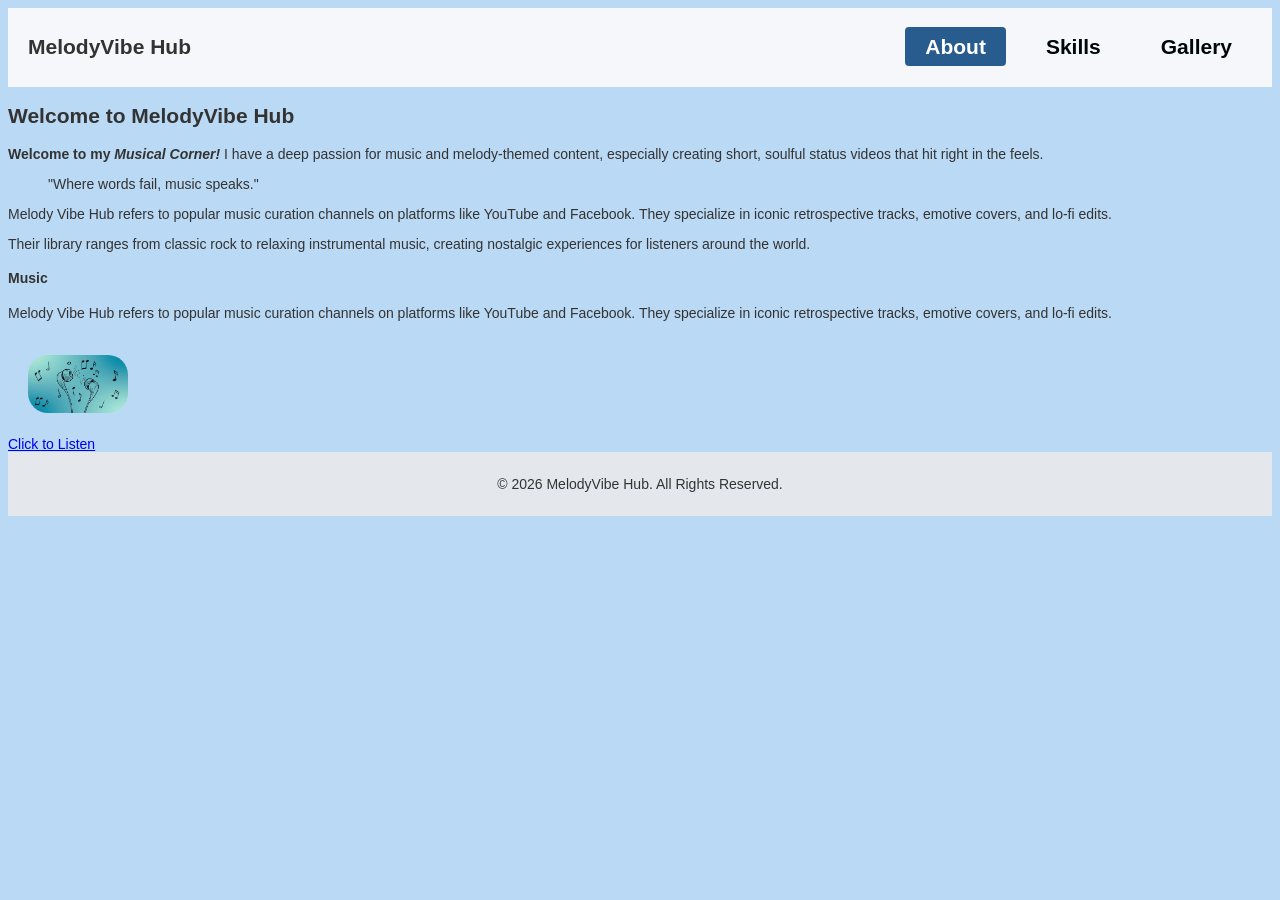
<file: index.html>
<!DOCTYPE html>
<html lang="en">
<head>
    <meta charset="UTF-8">
    <meta name="viewport" content="width=device-width, initial-scale=1.0">
    <title>MelodyVibe Hub</title>

    <link rel="icon" href="images/favicon.1.png">
    <link rel="stylesheet" href="style.css">
</head>

<body>

<nav>
    <h2>MelodyVibe Hub</h2>

    <ul>
        <li><a href="#About" class="active">About</a></li>
        <li><a href="#Skills">Skills</a></li>
        <li><a href="#Gallery">Gallery</a></li>
    </ul>
</nav>

<section id="About" class="container">


    <h1>Welcome to MelodyVibe Hub</h1>

    <p>
        <strong>Welcome to my <em>Musical Corner!</em></strong>
        I have a deep passion for music and melody-themed content,
        especially creating short, soulful status videos that hit
        right in the feels.
    </p>

    <blockquote>
        "Where words fail, music speaks."
    </blockquote>

    <p>
        Melody Vibe Hub refers to popular music curation channels on
        platforms like YouTube and Facebook. They specialize in iconic
        retrospective tracks, emotive covers, and lo-fi edits.
    </p>

    <p>
        Their library ranges from classic rock to relaxing instrumental
        music, creating nostalgic experiences for listeners around the world.
    </p>

     <aside>
  <h4>Music</h4>
  <p> Melody Vibe Hub refers to popular music curation channels on
        platforms like YouTube and Facebook. They specialize in iconic
        retrospective tracks, emotive covers, and lo-fi edits.</p>
</aside>

    <div class="image-box">
        <img src="images/melody..jpg" alt="MelodyVibe Hub">
    </div>

    <div class="btn-box">
        <a href="https://youtu.be/rQ8ZrgACgG4?si=QDDUFL-RlBIZwdCo"
           target="_blank">
            Click to Listen
        </a>
    </div>

</section>

<footer>
    <p>&copy; 2026 MelodyVibe Hub. All Rights Reserved.</p>
</footer>

</body>
</html>
</file>
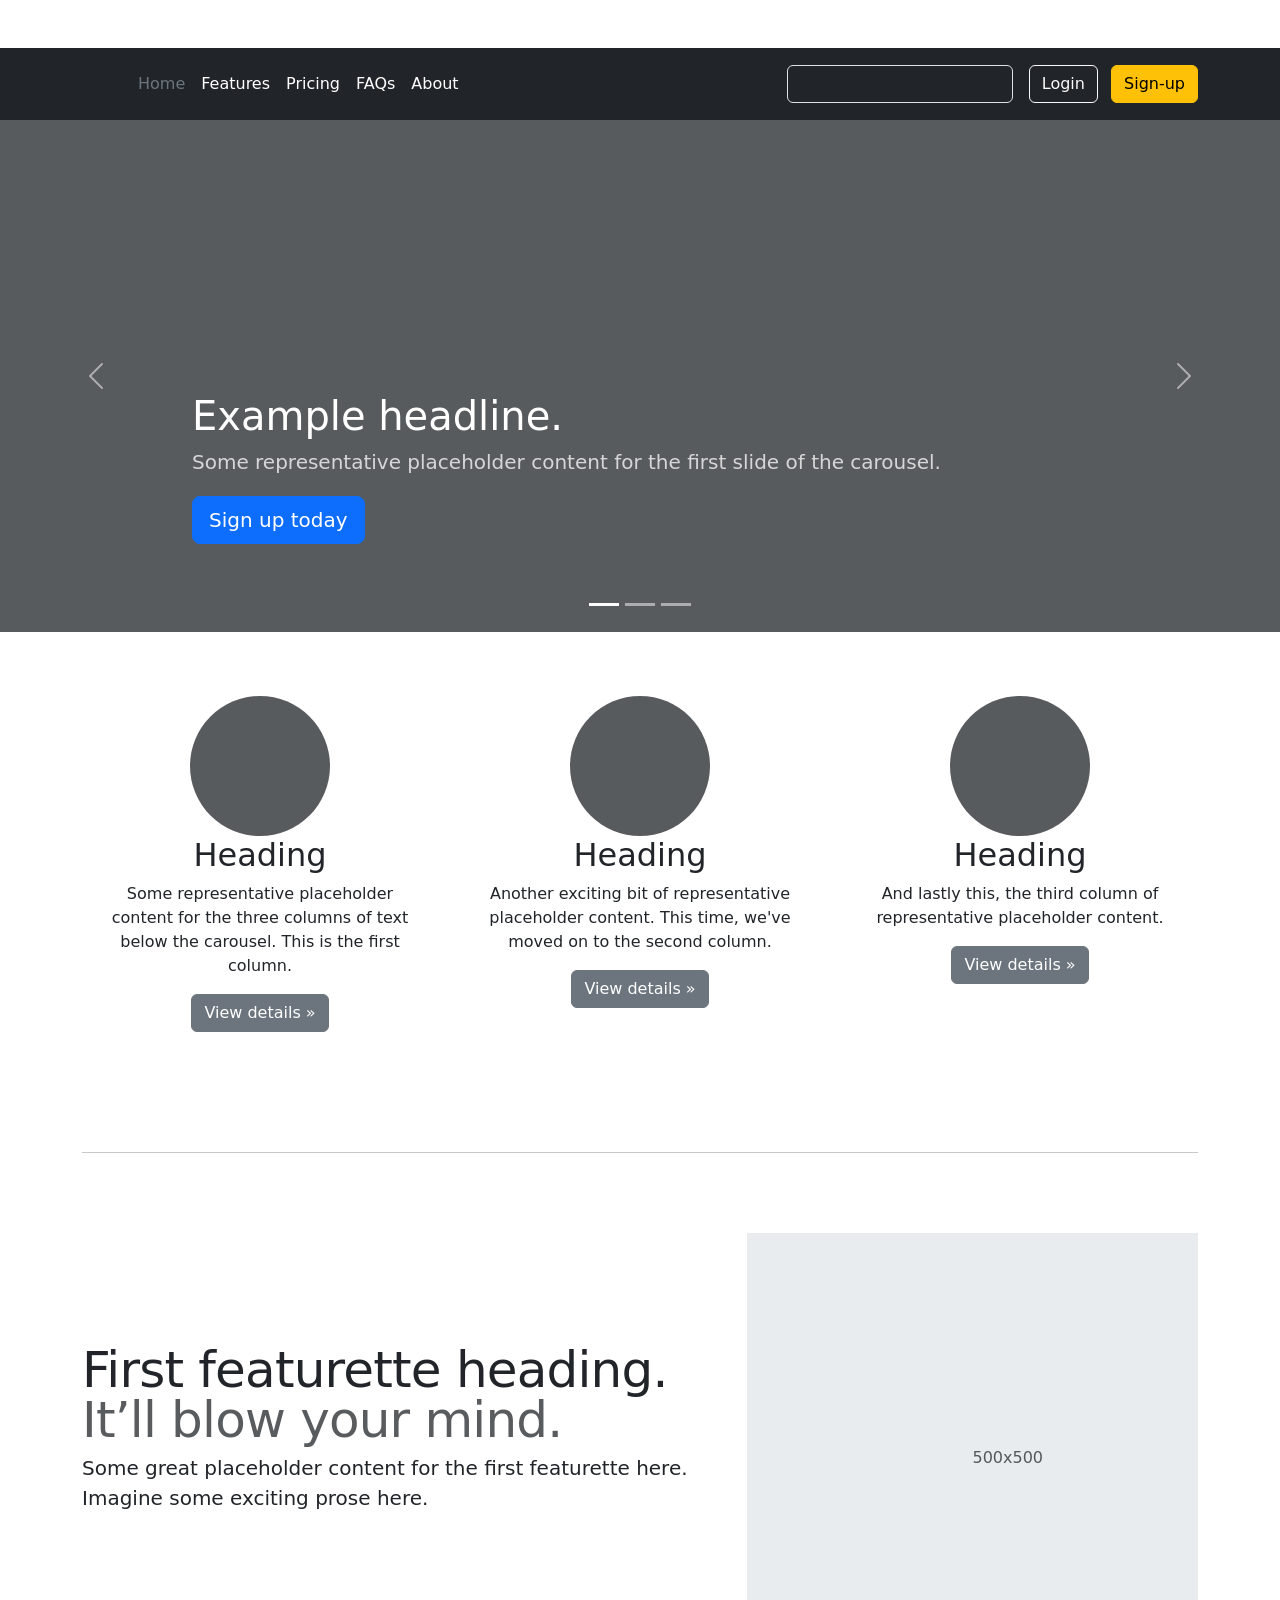
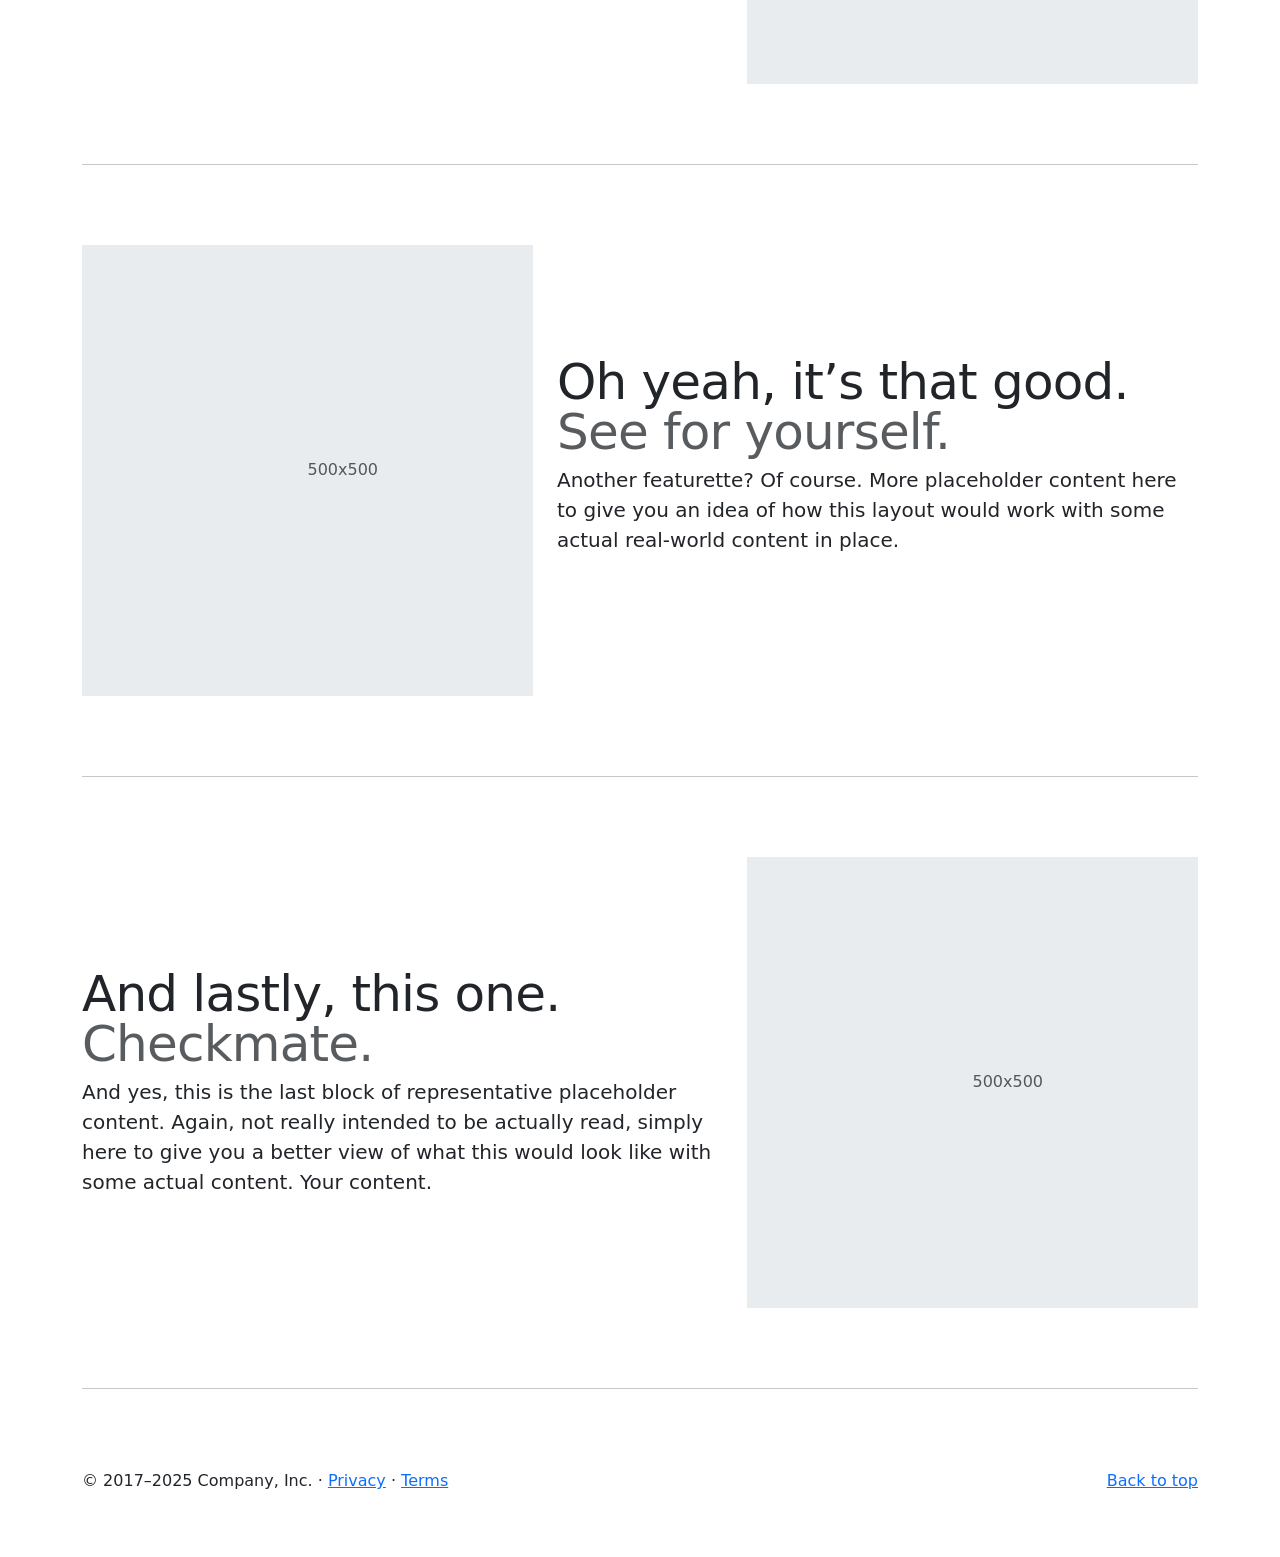
<file: bootstrap/index.html>
<!DOCTYPE html>
<html>
    <head>
        <meta name="viewport" content="width=device-width, initial-scale=1">
      <link href="bootstrap-5.3.8/css/bootstrap.min.css" rel="stylesheet">
      <link href="carousel/carousel.css" rel="stylesheet">
    </head>
    <body>

     
            <!--header-->
            <header class="p-3 text-bg-dark"> <div class="container"> <div class="d-flex flex-wrap align-items-center justify-content-center justify-content-lg-start"> <a href="/" class="d-flex align-items-center mb-2 mb-lg-0 text-white text-decoration-none"> <svg class="bi me-2" width="40" height="32" role="img" aria-label="Bootstrap"><use xlink:href="#bootstrap"></use></svg> </a> <ul class="nav col-12 col-lg-auto me-lg-auto mb-2 justify-content-center mb-md-0"> <li><a href="#" class="nav-link px-2 text-secondary">Home</a></li> <li><a href="#" class="nav-link px-2 text-white">Features</a></li> <li><a href="#" class="nav-link px-2 text-white">Pricing</a></li> <li><a href="#" class="nav-link px-2 text-white">FAQs</a></li> <li><a href="#" class="nav-link px-2 text-white">About</a></li> </ul> <form class="col-12 col-lg-auto mb-3 mb-lg-0 me-lg-3" role="search"> <input type="search" class="form-control form-control-dark text-bg-dark" placeholder="Search..." aria-label="Search"> </form> <div class="text-end"> <button type="button" class="btn btn-outline-light me-2">Login</button> <button type="button" class="btn btn-warning">Sign-up</button> </div> </div> </div> </header>
            <!--end header-->

       
        <main> <div id="myCarousel" class="carousel slide mb-6" data-bs-ride="carousel"> <div class="carousel-indicators"> <button type="button" data-bs-target="#myCarousel" data-bs-slide-to="0" class="active" aria-label="Slide 1" aria-current="true"></button> <button type="button" data-bs-target="#myCarousel" data-bs-slide-to="1" aria-label="Slide 2" class=""></button> <button type="button" data-bs-target="#myCarousel" data-bs-slide-to="2" aria-label="Slide 3" class=""></button> </div> <div class="carousel-inner"> <div class="carousel-item active"> <svg aria-hidden="true" class="bd-placeholder-img " height="100%" preserveAspectRatio="xMidYMid slice" width="100%" xmlns="http://www.w3.org/2000/svg"><rect width="100%" height="100%" fill="var(--bs-secondary-color)"></rect></svg> <div class="container"> <div class="carousel-caption text-start"> <h1>Example headline.</h1> <p class="opacity-75">Some representative placeholder content for the first slide of the carousel.</p> <p><a class="btn btn-lg btn-primary" href="#">Sign up today</a></p> </div> </div> </div> <div class="carousel-item"> <svg aria-hidden="true" class="bd-placeholder-img " height="100%" preserveAspectRatio="xMidYMid slice" width="100%" xmlns="http://www.w3.org/2000/svg"><rect width="100%" height="100%" fill="var(--bs-secondary-color)"></rect></svg> <div class="container"> <div class="carousel-caption"> <h1>Another example headline.</h1> <p>Some representative placeholder content for the second slide of the carousel.</p> <p><a class="btn btn-lg btn-primary" href="#">Learn more</a></p> </div> </div> </div> <div class="carousel-item"> <svg aria-hidden="true" class="bd-placeholder-img " height="100%" preserveAspectRatio="xMidYMid slice" width="100%" xmlns="http://www.w3.org/2000/svg"><rect width="100%" height="100%" fill="var(--bs-secondary-color)"></rect></svg> <div class="container"> <div class="carousel-caption text-end"> <h1>One more for good measure.</h1> <p>Some representative placeholder content for the third slide of this carousel.</p> <p><a class="btn btn-lg btn-primary" href="#">Browse gallery</a></p> </div> </div> </div> </div> <button class="carousel-control-prev" type="button" data-bs-target="#myCarousel" data-bs-slide="prev"> <span class="carousel-control-prev-icon" aria-hidden="true"></span> <span class="visually-hidden">Previous</span> </button> <button class="carousel-control-next" type="button" data-bs-target="#myCarousel" data-bs-slide="next"> <span class="carousel-control-next-icon" aria-hidden="true"></span> <span class="visually-hidden">Next</span> </button> </div> <!-- Marketing messaging and featurettes
  ================================================== --> <!-- Wrap the rest of the page in another container to center all the content. --> <div class="container marketing"> <!-- Three columns of text below the carousel --> <div class="row"> <div class="col-lg-4"> <svg aria-label="Placeholder" class="bd-placeholder-img rounded-circle" height="140" preserveAspectRatio="xMidYMid slice" role="img" width="140" xmlns="http://www.w3.org/2000/svg"><title>Placeholder</title><rect width="100%" height="100%" fill="var(--bs-secondary-color)"></rect></svg> <h2 class="fw-normal">Heading</h2> <p>Some representative placeholder content for the three columns of text below the carousel. This is the first column.</p> <p><a class="btn btn-secondary" href="#">View details »</a></p> </div><!-- /.col-lg-4 --> <div class="col-lg-4"> <svg aria-label="Placeholder" class="bd-placeholder-img rounded-circle" height="140" preserveAspectRatio="xMidYMid slice" role="img" width="140" xmlns="http://www.w3.org/2000/svg"><title>Placeholder</title><rect width="100%" height="100%" fill="var(--bs-secondary-color)"></rect></svg> <h2 class="fw-normal">Heading</h2> <p>Another exciting bit of representative placeholder content. This time, we've moved on to the second column.</p> <p><a class="btn btn-secondary" href="#">View details »</a></p> </div><!-- /.col-lg-4 --> <div class="col-lg-4"> <svg aria-label="Placeholder" class="bd-placeholder-img rounded-circle" height="140" preserveAspectRatio="xMidYMid slice" role="img" width="140" xmlns="http://www.w3.org/2000/svg"><title>Placeholder</title><rect width="100%" height="100%" fill="var(--bs-secondary-color)"></rect></svg> <h2 class="fw-normal">Heading</h2> <p>And lastly this, the third column of representative placeholder content.</p> <p><a class="btn btn-secondary" href="#">View details »</a></p> </div><!-- /.col-lg-4 --> </div><!-- /.row --> <!-- START THE FEATURETTES --> <hr class="featurette-divider"> <div class="row featurette"> <div class="col-md-7"> <h2 class="featurette-heading fw-normal lh-1">First featurette heading. <span class="text-body-secondary">It’ll blow your mind.</span></h2> <p class="lead">Some great placeholder content for the first featurette here. Imagine some exciting prose here.</p> </div> <div class="col-md-5"> <svg aria-label="Placeholder: 500x500" class="bd-placeholder-img bd-placeholder-img-lg featurette-image img-fluid mx-auto" height="500" preserveAspectRatio="xMidYMid slice" role="img" width="500" xmlns="http://www.w3.org/2000/svg"><title>Placeholder</title><rect width="100%" height="100%" fill="var(--bs-secondary-bg)"></rect><text x="50%" y="50%" fill="var(--bs-secondary-color)" dy=".3em">500x500</text></svg> </div> </div> <hr class="featurette-divider"> <div class="row featurette"> <div class="col-md-7 order-md-2"> <h2 class="featurette-heading fw-normal lh-1">Oh yeah, it’s that good. <span class="text-body-secondary">See for yourself.</span></h2> <p class="lead">Another featurette? Of course. More placeholder content here to give you an idea of how this layout would work with some actual real-world content in place.</p> </div> <div class="col-md-5 order-md-1"> <svg aria-label="Placeholder: 500x500" class="bd-placeholder-img bd-placeholder-img-lg featurette-image img-fluid mx-auto" height="500" preserveAspectRatio="xMidYMid slice" role="img" width="500" xmlns="http://www.w3.org/2000/svg"><title>Placeholder</title><rect width="100%" height="100%" fill="var(--bs-secondary-bg)"></rect><text x="50%" y="50%" fill="var(--bs-secondary-color)" dy=".3em">500x500</text></svg> </div> </div> <hr class="featurette-divider"> <div class="row featurette"> <div class="col-md-7"> <h2 class="featurette-heading fw-normal lh-1">And lastly, this one. <span class="text-body-secondary">Checkmate.</span></h2> <p class="lead">And yes, this is the last block of representative placeholder content. Again, not really intended to be actually read, simply here to give you a better view of what this would look like with some actual content. Your content.</p> </div> <div class="col-md-5"> <svg aria-label="Placeholder: 500x500" class="bd-placeholder-img bd-placeholder-img-lg featurette-image img-fluid mx-auto" height="500" preserveAspectRatio="xMidYMid slice" role="img" width="500" xmlns="http://www.w3.org/2000/svg"><title>Placeholder</title><rect width="100%" height="100%" fill="var(--bs-secondary-bg)"></rect><text x="50%" y="50%" fill="var(--bs-secondary-color)" dy=".3em">500x500</text></svg> </div> </div> <hr class="featurette-divider"> <!-- /END THE FEATURETTES --> </div><!-- /.container --> <!-- FOOTER --> <footer class="container"> <p class="float-end"><a href="#">Back to top</a></p> <p>© 2017–2025 Company, Inc. · <a href="#">Privacy</a> · <a href="#">Terms</a></p> </footer> </main>

        <script src="bootstrap-5.3.8/js/bootstrap.bundle.js" type="text/javascript"></script>

    </body>
</html>
</file>
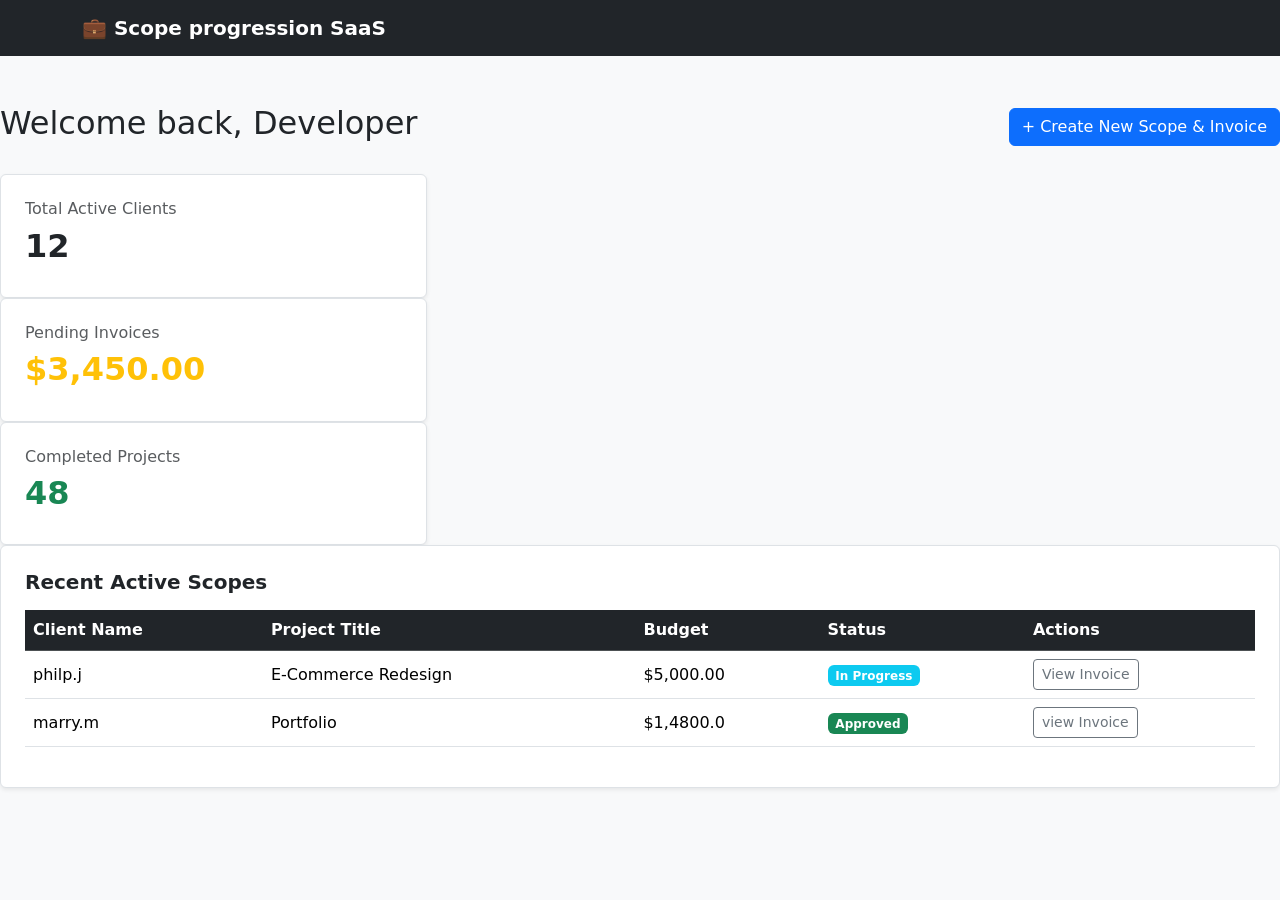
<file: bootstrap/freelance-saas/index.html>
<!DOCTYPE html>
<html>
    <head>
        <title>Freelance Portal - Dashboard</title>
        <meta charset="utf-8">
  <meta name="viewport" content="width=device-width, initial-scale=1">
  <link href="https://cdn.jsdelivr.net/npm/bootstrap@5.3.8/dist/css/bootstrap.min.css" rel="stylesheet">
  <script src="https://cdn.jsdelivr.net/npm/bootstrap@5.3.8/dist/js/bootstrap.bundle.min.js"></script>
    </head>
    <body class="bg-light">
        <nav class="navbar navbar-dark bg-dark mb-4">
        <div class="container">
            <a class="navbar-brand fw-bold" href="#">💼 Scope progression SaaS</a>
        </nav>
        </div>
        <div class="container my-5"></div>
        <div class="d-flex justify-content-between align-items-center mb-4">
        <h2>Welcome back, Developer</h2>
        <a href="creat.html" class="btn btn-primary">+ Create New Scope & Invoice</a>
        </div>
        <div class="col-md-4">
                <div class="card p-4 border shadow-sm">
                    <h6 class="text-muted">Total Active Clients</h6>
                    <h2 class="fw-bold">12</h2>
                </div>
            </div>
            <div class="col-md-4">
                <div class="card p-4 border shadow-sm">
                    <h6 class="text-muted">Pending Invoices</h6>
                    <h2 class="fw-bold text-warning">$3,450.00</h2>
                </div>
            </div>
            <div class="col-md-4">
                <div class="card p-4 border shadow-sm">
                    <h6 class="text-muted">Completed Projects</h6>
                    <h2 class="fw-bold text-success">48</h2>
                </div>
            </div>
        </div>

        <div class="card p-4 border shadow-sm">
            <h5 class="fw-bold mb-3">Recent Active Scopes</h5>
            <div class="table-responsive">
                <table class="table align-middle">
                    <thead class="table-dark">
                        <tr>
                            <th>Client Name</th>
                            <th>Project Title</th>
                            <th>Budget</th>
                            <th>Status</th>
                            <th>Actions</th>
                        </tr>
                    </thead>
                    <tbody>
                        <tr>
                            <td>philp.j</td>
                            <td>E-Commerce Redesign</td>
                            <td>$5,000.00</td>
                            <td><span class="badge bg-info">In Progress</span></td>
                            <td><a href="invoice.html" class="btn btn-sm btn-outline-secondary">View Invoice</a></td>
                        </tr>
                        <tr>
                            <td>marry.m</td>
                            <td>Portfolio</td>
                            <td>$1,4800.0</td>
                            <td><span class="badge bg-success">Approved</span></td>
                            <td><a href="invoice.html" class="btn btn-sm btn-outline-secondary">view Invoice</a></td>
                        </tr>
                    </tbody>
                </table>
            </div>
        </div>
    </div>

 </body>
</html>
</file>
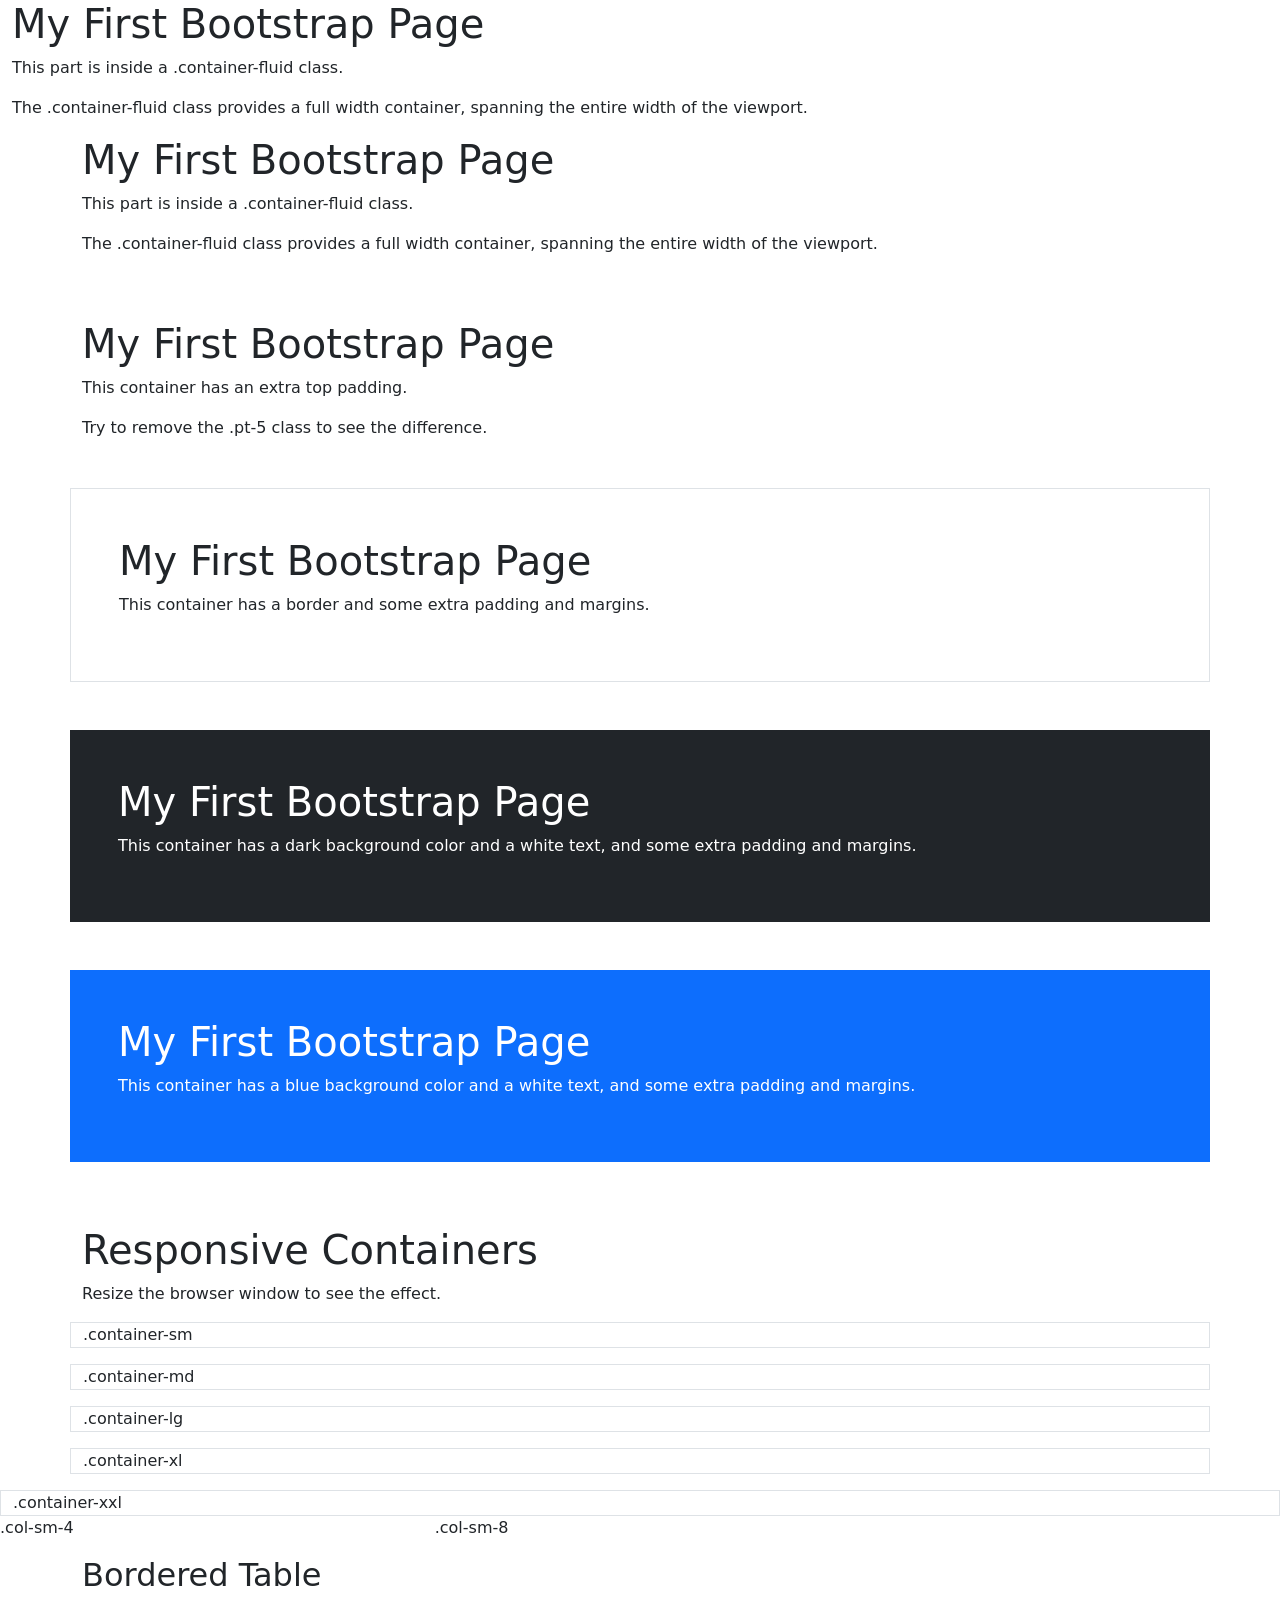
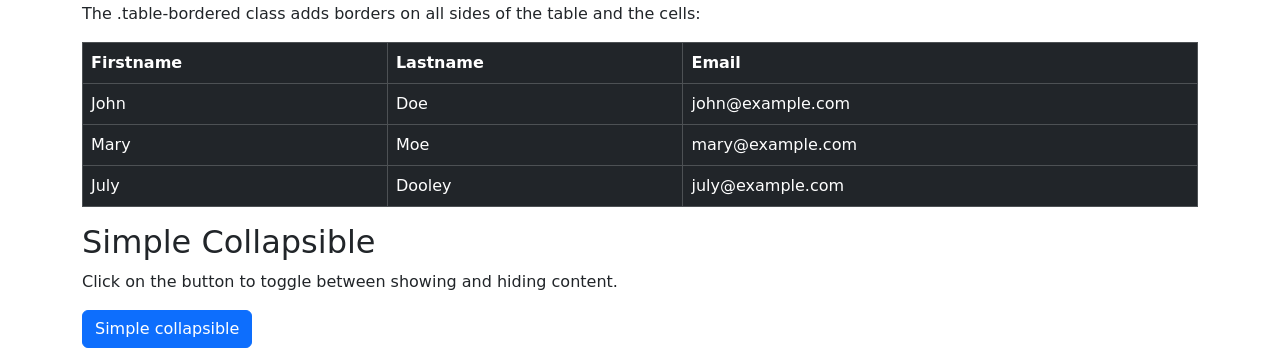
<file: ifatold.html>
<!DOCTYPE html>
<html lang="en">
<head>
  <title>Bootstrap Example</title>
  <meta charset="utf-8">
  <meta name="viewport" content="width=device-width, initial-scale=1">
  <link href="https://cdn.jsdelivr.net/npm/bootstrap@5.3.8/dist/css/bootstrap.min.css" rel="stylesheet">
  <script src="https://cdn.jsdelivr.net/npm/bootstrap@5.3.8/dist/js/bootstrap.bundle.min.js"></script>
</head>
<body>

   <div class="container-fluid">
  <h1>My First Bootstrap Page</h1>
  <p>This part is inside a .container-fluid class.</p>
  <p>The .container-fluid class provides a full width container, spanning the entire width of the viewport.</p>     
</div>

 <div class="container">
  <h1>My First Bootstrap Page</h1>
  <p>This part is inside a .container-fluid class.</p>
  <p>The .container-fluid class provides a full width container, spanning the entire width of the viewport.</p>     
</div>

<div class="container pt-5">
  <h1>My First Bootstrap Page</h1>
  <p>This container has an extra top padding.</p>
  <p>Try to remove the .pt-5 class to see the difference.</p>
</div>

  
<div class="container p-5 my-5 border">
  <h1>My First Bootstrap Page</h1>
  <p>This container has a border and some extra padding and margins.</p>
</div>

<div class="container p-5 my-5 bg-dark text-white">
  <h1>My First Bootstrap Page</h1>
  <p>This container has a dark background color and a white text, and some extra padding and margins.</p>
</div>

<div class="container p-5 my-5 bg-primary text-white">
  <h1>My First Bootstrap Page</h1>
  <p>This container has a blue background color and a white text, and some extra padding and margins.</p>
</div>

<!--Responsive Containers-->
<div class="container pt-3">
  <h1>Responsive Containers</h1>
  <p>Resize the browser window to see the effect.</p>
</div>

<div class="container-sm border">.container-sm</div>
<div class="container-md mt-3 border">.container-md</div>
<div class="container-lg mt-3 border">.container-lg</div>
<div class="container-xl mt-3 border">.container-xl</div>
<div class="container-xxl mt-3 border">.container-xxl</div>


   <div class="row">
  <div class="col-*-*"></div>
  <div class="col-*-*"></div>
</div>
<div class="row">
  <div class="col-*-*"></div>
  <div class="col-*-*"></div>
  <div class="col-*-*"></div>
</div> <!--First example: create a row (<div class="row">). Then, add the desired number of columns (tags with appropriate .col-*-* classes). The first star (*) represents the responsiveness: sm, md, lg, xl or xxl, while the second star represents a number, which should add up to 12 for each row.-->

<div class="row">
  <div class="col"></div>
  <div class="col"></div>
  <div class="col"></div>
</div><!--create equal coloums--> <!--Second example: instead of adding a number to each col, let bootstrap handle the layout, to create equal width columns: two "col" elements = 50% width to each col, while three cols = 33.33% width to each col. Four cols = 25% width, etc. You can also use .col-sm|md|lg|xl|xxl to make the columns responsive.-->
<div class="row">
  <div class="col-sm-4">.col-sm-4</div>
  <div class="col-sm-8">.col-sm-8</div>
</div><!--unequal coloums-->

<div class="container mt-3">
  <h2>Bordered Table</h2>
  <p>The .table-bordered class adds borders on all sides of the table and the cells:</p>            
  <table class="table table-bordered table-hover table-dark">
    <thead>
      <tr>
        <th>Firstname</th>
        <th>Lastname</th>
        <th>Email</th>
      </tr>
    </thead>
    <tbody>
      <tr>
        <td>John</td>
        <td>Doe</td>
        <td>john@example.com</td>
      </tr>
      <tr>
        <td>Mary</td>
        <td>Moe</td>
        <td>mary@example.com</td>
      </tr>
      <tr>
        <td>July</td>
        <td>Dooley</td>
        <td>july@example.com</td>
      </tr>
    </tbody>
  </table>
</div>

<div class="container mt-3">
  <h2>Simple Collapsible</h2>
  <p>Click on the button to toggle between showing and hiding content.</p>
  <button type="button" class="btn btn-primary" data-bs-toggle="collapse" data-bs-target="#demo">Simple collapsible</button>
  <div id="demo" class="collapse">
    Lorem ipsum dolor sit amet, consectetur adipisicing elit,
    sed do eiusmod tempor incididunt ut labore et dolore magna aliqua. Ut enim ad minim veniam,
    quis nostrud exercitation ullamco laboris nisi ut aliquip ex ea commodo consequat.
  </div>
</div>

</body>
</html>
</file>
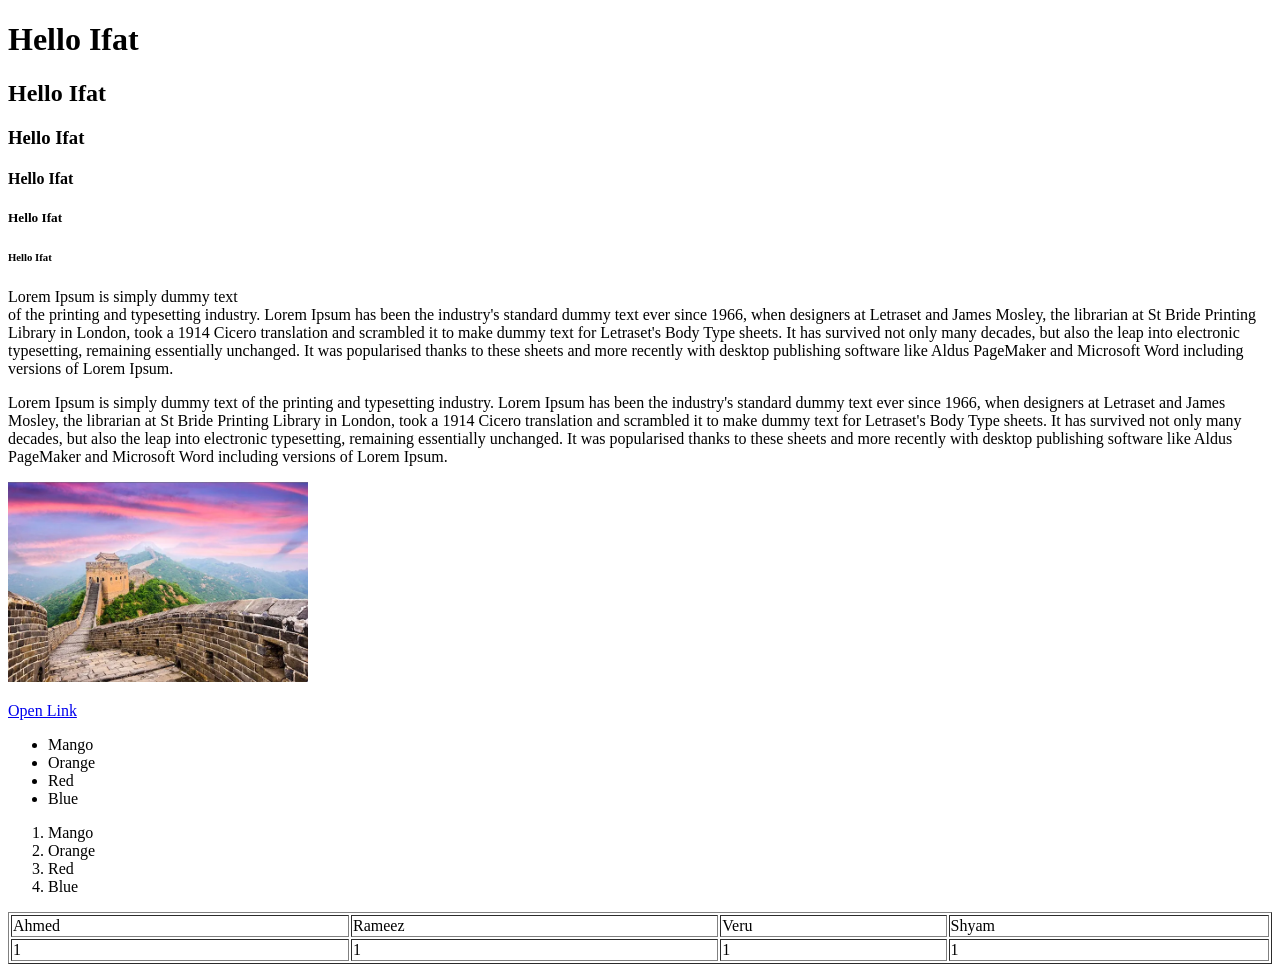
<file: oldindex.html>
<!DOCTYPE html>
<html>
    <head>
       <title>My First Test</title>
    </head>
    <body>

        <h1>Hello Ifat</h1>
        <h2>Hello Ifat</h2>
        <h3>Hello Ifat</h3>
        <h4>Hello Ifat</h4>
        <h5>Hello Ifat</h5>
        <h6>Hello Ifat</h6>

        <p>Lorem Ipsum is simply dummy text <br>of the printing and typesetting industry. Lorem Ipsum has been the industry's standard dummy text ever since 1966, when designers at Letraset and James Mosley, the librarian at St Bride Printing Library in London, took a 1914 Cicero translation and scrambled it to make dummy text for Letraset's Body Type sheets. It has survived not only many decades, but also the leap into electronic typesetting, remaining essentially unchanged. It was popularised thanks to these sheets and more recently with desktop publishing software like Aldus PageMaker and Microsoft Word including versions of Lorem Ipsum.</p>
        <p>Lorem Ipsum is simply dummy text of the printing and typesetting industry. Lorem Ipsum has been the industry's standard dummy text ever since 1966, when designers at Letraset and James Mosley, the librarian at St Bride Printing Library in London, took a 1914 Cicero translation and scrambled it to make dummy text for Letraset's Body Type sheets. It has survived not only many decades, but also the leap into electronic typesetting, remaining essentially unchanged. It was popularised thanks to these sheets and more recently with desktop publishing software like Aldus PageMaker and Microsoft Word including versions of Lorem Ipsum.</p>

        <img src="images/img1.jpg" width="300" height="200" alt="text">
        <p>
           <a href="https://google.com" target="_blank">Open Link</a>
        </p>

        <ul>
            <li>Mango</li>
            <li>Orange</li>
            <li>Red</li>
            <li>Blue</li>
        </ul>

        <ol>
            <li>Mango</li>
            <li>Orange</li>
            <li>Red</li>
            <li>Blue</li>
        </ol>
        

        <table border="1" width="100%">
            <tr>
                <td>Ahmed</td>
                <td>Rameez</td>
                <td>Veru</td>
                <td>Shyam</td>
            </tr>
            <tr>
                <td>1</td>
                <td>1</td>
                <td>1</td>
                <td>1</td>
            </tr>
            
        </table>

    </body>
</html>
</file>
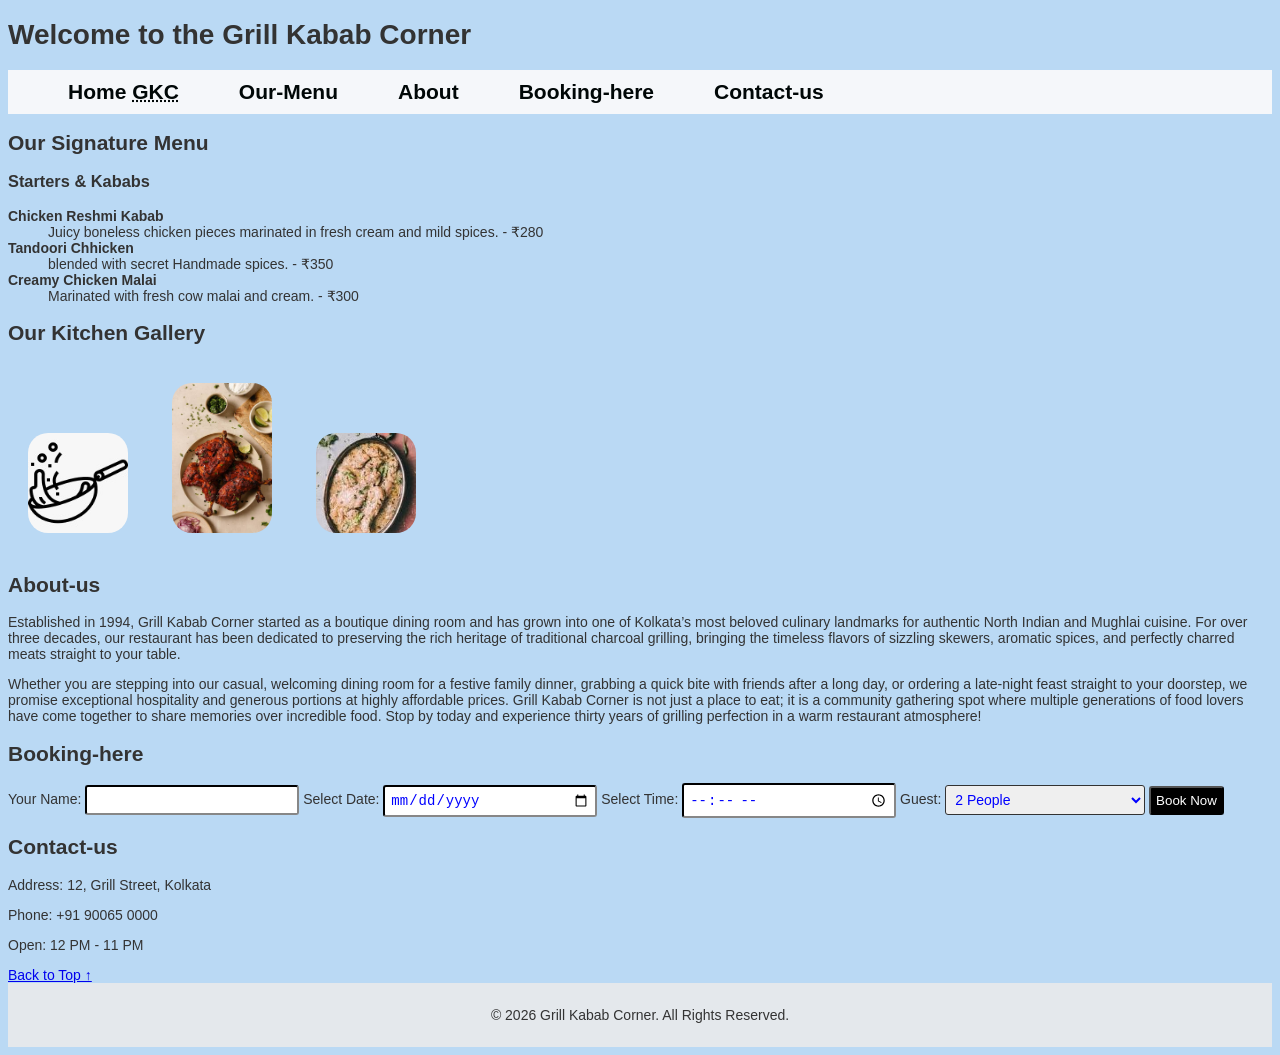
<file: project.html>
<!DOCTYPE html>
<html lang="eng">
    <head>
      <meta charset="UTF-8">
      <meta name="viewport" content="width=device-width, initial-scale=1.0">
      <meta name="description" content="Experience authentic wood-fired kababs and handmade foods in a cozy, family-friendly atmosphere.">
      <title>Grill Kabab Corner</title>
      <link rel="icon" href="favicon.5.png">
      <link rel="stylesheet" href="style.css">
    </head>
    <body>
    <header id="top">
        <h1>Welcome to the Grill Kabab Corner</h1>
        <nav>
            <ul>
                <li> <a href="#Home">Home <abbr title="Grill Kabab Corner">GKC</abbr></a></li>
                <li><a href="#Our-Menu">Our-Menu</a></li>
                <li><a href="#About">About</a></li>
                <li><a href="#Booking-here">Booking-here</a></li>
                <li><a href="#Contact-us">Contact-us</a></li>
             </ul>
        </nav>
    </header>
    <main>
        <section id="Our-Menu">
            <h2>Our Signature Menu</h2>
            <h3>Starters & Kababs</h3>
            <dl>
                 <dt><strong>Chicken Reshmi Kabab</strong></dt> 
                <dd>Juicy boneless chicken pieces marinated in fresh cream and mild spices. - ₹280</dd>
                <dt><strong>Tandoori Chhicken</strong></dt>
                <dd>blended with secret Handmade spices. - ₹350</dd>
                <dt><strong>Creamy Chicken Malai</strong></dt>
                <dd>Marinated with fresh cow malai and cream. - ₹300</dd>
            </dl>
         </section>

         <section>
            <h2>Our Kitchen Gallery</h2>
            <img src="kabab.1.jpg.jpeg" alt="kabab.1.jpg">
            <img src="tandoori.1.jpg.jpeg" alt="tandoori.1.jpg">
            <img src="malai..jpg.jpeg" alt="alai..jpg">
         </section>

         <section id="About">  
            <h2>About-us</h2>
            <p>Established in 1994, Grill Kabab Corner started as a boutique dining room and has grown into one of Kolkata’s most beloved culinary landmarks for authentic North Indian and Mughlai cuisine. For over three decades, our restaurant has been dedicated to preserving the rich heritage of traditional charcoal grilling, bringing the timeless flavors of sizzling skewers, aromatic spices, and perfectly charred meats straight to your table.</p>
            <p>Whether you are stepping into our casual, welcoming dining room for a festive family dinner, grabbing a quick bite with friends after a long day, or ordering a late-night feast straight to your doorstep, we promise exceptional hospitality and generous portions at highly affordable prices. Grill Kabab Corner is not just a place to eat; it is a community gathering spot where multiple generations of food lovers have come together to share memories over incredible food. Stop by today and experience thirty years of grilling perfection in a warm restaurant atmosphere!</p> 
         </section>

        <section id="Booking-here" class="bookinghere">
            <h2>Booking-here</h2> 
            <form>
                <label>Your Name:</label> <input type="text" class="input">
                <label>Select Date:</label> <input type="date" class="input">
                <label>Select Time:</label> <input type="time" class="input">
                <label>Guest:</label> 
                <select class="select">
                    <option>2 People</option>
                    <option>4 People</option>
                    <option>8 People</option>
                </select> 
                <button class="button" type="submit">Book Now</button>
            </form>
        </section>

        <section id="Contact-us">
            <h2>Contact-us</h2>
            <p>Address: 12, Grill Street, Kolkata</p>
            <p>Phone: +91 90065 0000</p>
            <p>Open: 12 PM - 11 PM</p>
        </section>

        <a href="#top">Back to Top ↑</a> 
    </main>

    <footer>
        <p>© 2026 Grill Kabab Corner. All Rights Reserved.</p>
    </footer>

    </body>
</html>
</file>
<file: style.css>
{
    margin: 0;
    padding: 0;
    box-sizing: border-box;
    font-family: sans-serif;
}

html {
    scroll-behavior: smooth; 
}
 
body {
    background-color: #bad9f4; 
    color: #333; 
    font-size: 14px;
    font-family:Arial, Helvetica, sans-serif;
}

nav {
    background-color: rgb(245, 247, 250);
    padding: 10px 20px;
    display: flex;
    align-items: center;
    justify-content: space-between;
}

nav ul {
    list-style: none;
    display: flex;
    margin: 0;
    padding: 0;
}

nav ul li {
    margin-left: 20px;
}

nav ul li a {
    color: rgb(0, 7, 7);
    text-decoration: none;
    font-weight: bold;
    font-size: 21px;
    padding: 8px 20px;
    border-radius: 4px;
    transition: 0.3s;
}

nav ul li a:hover,
nav ul li a.active {
    background-color: rgb(40, 91, 142);
    color: white;
}

/* Mobile */
@media (max-width: 768px) {
    nav {
        flex-direction: column;
    }

    nav ul {
        flex-direction: column;
        width: 100%;
    }

    nav ul li {
        margin: 10px 0;
    }
}

img {
    display: inline-block; 
    width: 100px;          
    max-width: 100%;     
    height: auto;   
    border-radius: 20px; 
    margin: 20px;
}

h3 a.active, h3 a:hover {
    background-color: transparent;
    text-decoration: none;
    padding: 10px 25px;
    border-radius: 50px;
    display: inline-block; 
}

footer {
    background-color: rgb(228, 232, 236);
    padding: 10px 20px; 
    display: flex; 
    align-items: center; 
    justify-content: center; 
}

.bookinghere{}
.bookinghere .input{
    font-size: 14px; 
    padding: 5px;
    width: 200px;
    border-radius: 3px;
    border-color: #333;
    color: blue;

} 
.bookinghere .select{
    font-size: 14px; 
    padding: 5px;
    width: 200px;
    border-radius: 3px;
    border-color: #333;
    color: blue;

} 
.bookinghere .button{
    background-color: black;
    color: #ffffff;
    padding:5px ;
    border-radius: 3px;
    cursor: pointer;


}
.bookinghere .button:hover{
    background-color: #333;
}
.dt{
    font-weight: 500;
}
</file>
<file: bootstrap/carousel/carousel.css>
/* GLOBAL STYLES
-------------------------------------------------- */
/* Padding below the footer and lighter body text */

body {
  padding-top: 3rem;
  padding-bottom: 3rem;
  color: rgb(var(--bs-tertiary-color-rgb));
}


/* CUSTOMIZE THE CAROUSEL
-------------------------------------------------- */

/* Carousel base class */
.carousel {
  margin-bottom: 4rem;
}
/* Since positioning the image, we need to help out the caption */
.carousel-caption {
  bottom: 3rem;
  z-index: 10;
}

/* Declare heights because of positioning of img element */
.carousel-item {
  height: 32rem;
}


/* MARKETING CONTENT
-------------------------------------------------- */

/* Center align the text within the three columns below the carousel */
.marketing .col-lg-4 {
  margin-bottom: 1.5rem;
  text-align: center;
}
/* rtl:begin:ignore */
.marketing .col-lg-4 p {
  margin-right: .75rem;
  margin-left: .75rem;
}
/* rtl:end:ignore */


/* Featurettes
------------------------- */

.featurette-divider {
  margin: 5rem 0; /* Space out the Bootstrap <hr> more */
}

/* Thin out the marketing headings */
/* rtl:begin:remove */
.featurette-heading {
  letter-spacing: -.05rem;
}

/* rtl:end:remove */

/* RESPONSIVE CSS
-------------------------------------------------- */

@media (min-width: 40em) {
  /* Bump up size of carousel content */
  .carousel-caption p {
    margin-bottom: 1.25rem;
    font-size: 1.25rem;
    line-height: 1.4;
  }

  .featurette-heading {
    font-size: 50px;
  }
}

@media (min-width: 62em) {
  .featurette-heading {
    margin-top: 7rem;
  }
}
</file>
